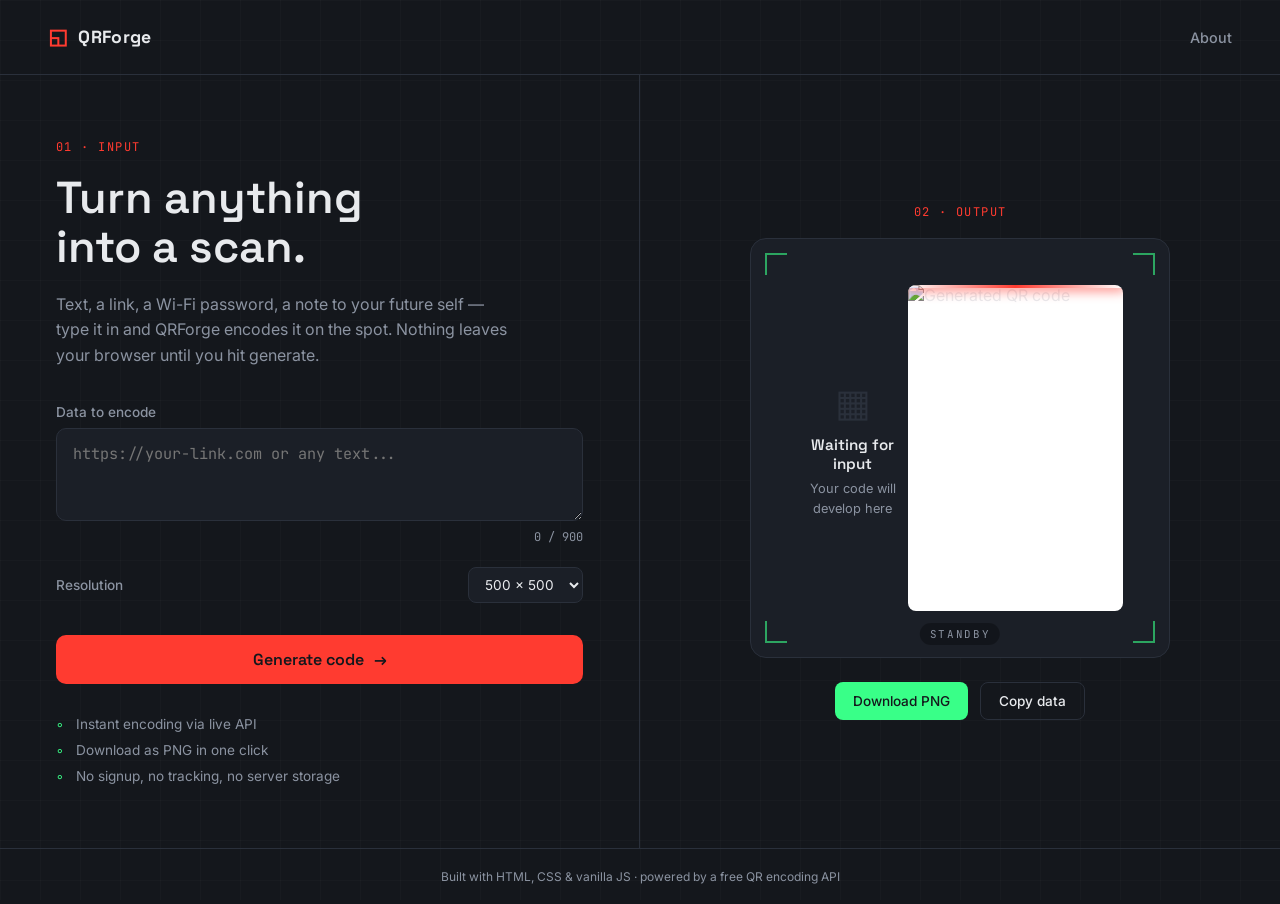
<file: index.html>
<!DOCTYPE html>
<html lang="en">
<head>
<meta charset="UTF-8" />
<meta name="viewport" content="width=device-width, initial-scale=1.0" />
<title>QRForge — Scan Anything Into Being</title>
<link rel="preconnect" href="https://fonts.googleapis.com">
<link href="https://fonts.googleapis.com/css2?family=Space+Grotesk:wght@500;600;700&family=Inter:wght@400;500;600&family=JetBrains+Mono:wght@400;500&display=swap" rel="stylesheet">
<link rel="stylesheet" href="style.css">
</head>
<body>

<div class="grid-overlay" aria-hidden="true"></div>

<header class="topbar">
  <div class="brand">
    <span class="brand-mark">◱</span>
    <span class="brand-name">QRForge</span>
  </div>
  <nav class="topnav">
    <a href="about.html">About</a>
  </nav>
</header>

<main class="console">

  <!-- LEFT: input console -->
  <section class="panel input-panel">
    <p class="eyebrow">01 · INPUT</p>
    <h1>Turn anything<br>into a scan.</h1>
    <p class="lede">Text, a link, a Wi-Fi password, a note to your future self — type it in and QRForge encodes it on the spot. Nothing leaves your browser until you hit generate.</p>

    <form id="qr-form" class="qr-form">
      <label for="qr-input">Data to encode</label>
      <textarea id="qr-input" name="qr-input" rows="3" placeholder="https://your-link.com or any text..." maxlength="900" required></textarea>
      <div class="field-meta">
        <span id="char-count">0 / 900</span>
      </div>

      <div class="options-row">
        <label for="qr-size">Resolution</label>
        <select id="qr-size">
          <option value="300">300 × 300</option>
          <option value="500" selected>500 × 500</option>
          <option value="800">800 × 800</option>
        </select>
      </div>

      <button type="submit" class="generate-btn">
        <span class="btn-label">Generate code</span>
        <span class="btn-icon">→</span>
      </button>
    </form>

    <ul class="feature-list">
      <li>Instant encoding via live API</li>
      <li>Download as PNG in one click</li>
      <li>No signup, no tracking, no server storage</li>
    </ul>
  </section>

  <!-- RIGHT: scanner bed -->
  <section class="panel scanner-panel">
    <p class="eyebrow eyebrow-right">02 · OUTPUT</p>

    <div class="scanner-bed" id="scanner-bed">
      <div class="bed-corner tl"></div>
      <div class="bed-corner tr"></div>
      <div class="bed-corner bl"></div>
      <div class="bed-corner br"></div>

      <div class="bed-content">
        <div class="empty-state" id="empty-state">
          <div class="empty-glyph">▦</div>
          <p>Waiting for input</p>
          <span>Your code will develop here</span>
        </div>

        <div class="qr-wrap" id="qr-wrap" hidden>
          <img id="qr-image" alt="Generated QR code" />
          <div class="laser" id="laser" aria-hidden="true"></div>
        </div>
      </div>

      <div class="bed-readout" id="bed-readout">STANDBY</div>
    </div>

    <div class="output-actions" id="output-actions" hidden>
      <button id="download-btn" class="download-btn">Download PNG</button>
      <button id="copy-btn" class="copy-btn">Copy data</button>
    </div>
  </section>

</main>

<footer class="footer">
  <span>Built with HTML, CSS &amp; vanilla JS · powered by a free QR encoding API</span>
</footer>

<script src="script.js"></script>
</body>
</html>
</file>
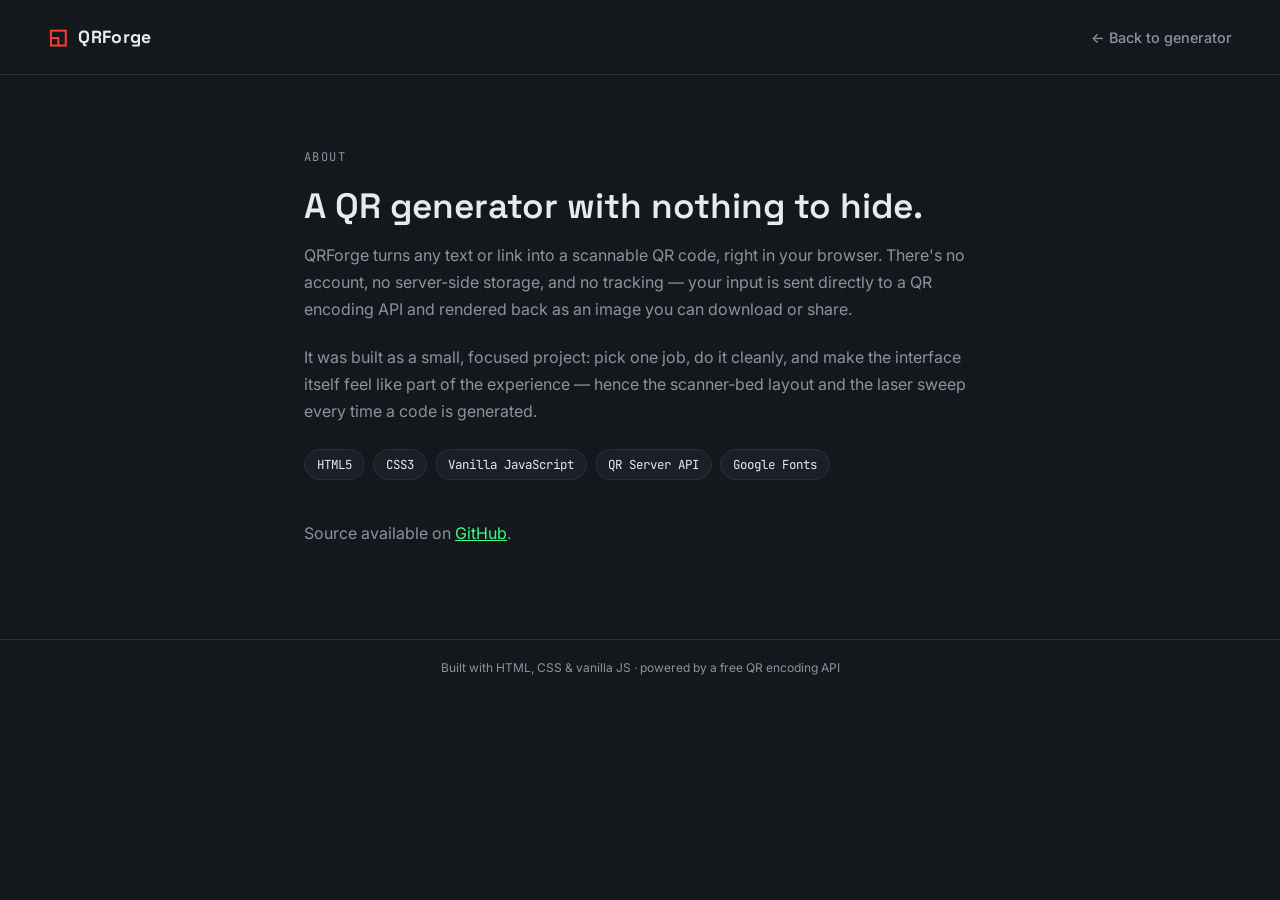
<file: about.html>
<!DOCTYPE html>
<html lang="en">
<head>
<meta charset="UTF-8" />
<meta name="viewport" content="width=device-width, initial-scale=1.0" />
<title>About — QRForge</title>
<link rel="preconnect" href="https://fonts.googleapis.com">
<link href="https://fonts.googleapis.com/css2?family=Space+Grotesk:wght@500;600;700&family=Inter:wght@400;500;600&family=JetBrains+Mono:wght@400;500&display=swap" rel="stylesheet">
<link rel="stylesheet" href="style.css">
<style>
  .about-main {
    position: relative;
    z-index: 1;
    max-width: 720px;
    margin: 0 auto;
    padding: 72px 24px;
  }
  .about-main h1 { font-family: var(--display-font); font-size: 2.2rem; margin-bottom: 8px; }
  .about-main p { color: var(--text-muted); line-height: 1.7; margin-bottom: 20px; }
  .about-main a { color: var(--scan-mint); }
  .stack-list {
    display: flex;
    flex-wrap: wrap;
    gap: 8px;
    padding: 0;
    list-style: none;
    margin: 24px 0 40px;
  }
  .stack-list li {
    font-family: var(--mono-font);
    font-size: 0.78rem;
    color: var(--text);
    background: var(--panel);
    border: 1px solid var(--border);
    padding: 6px 12px;
    border-radius: 20px;
  }
  .back-link { font-family: var(--body-font); font-weight: 500; color: var(--scan-red); text-decoration: none; }
</style>
</head>
<body>

<div class="grid-overlay" aria-hidden="true"></div>

<header class="topbar">
  <div class="brand">
    <span class="brand-mark">◱</span>
    <span class="brand-name">QRForge</span>
  </div>
  <nav class="topnav">
    <a href="index.html">← Back to generator</a>
  </nav>
</header>

<main class="about-main">
  <p class="eyebrow">ABOUT</p>
  <h1>A QR generator with nothing to hide.</h1>
  <p>
    QRForge turns any text or link into a scannable QR code, right in your browser.
    There's no account, no server-side storage, and no tracking — your input is sent
    directly to a QR encoding API and rendered back as an image you can download or share.
  </p>
  <p>
    It was built as a small, focused project: pick one job, do it cleanly, and make the
    interface itself feel like part of the experience — hence the scanner-bed layout and
    the laser sweep every time a code is generated.
  </p>

  <ul class="stack-list">
    <li>HTML5</li>
    <li>CSS3</li>
    <li>Vanilla JavaScript</li>
    <li>QR Server API</li>
    <li>Google Fonts</li>
  </ul>

  <p>
    Source available on
    <a href="https://github.com/rattaneshguleria" target="_blank" rel="noopener">GitHub</a>.
  </p>
</main>

<footer class="footer">
  <span>Built with HTML, CSS &amp; vanilla JS · powered by a free QR encoding API</span>
</footer>

</body>
</html>
</file>
<file: style.css>
:root {
  --bg: #14171c;
  --panel: #1b1f27;
  --panel-raised: #21262f;
  --border: #2a303b;
  --text: #e8eaed;
  --text-muted: #8b93a1;
  --scan-red: #ff3b30;
  --scan-mint: #39ff88;
  --display-font: 'Space Grotesk', sans-serif;
  --body-font: 'Inter', sans-serif;
  --mono-font: 'JetBrains Mono', monospace;
}

* { box-sizing: border-box; }

html { scroll-behavior: smooth; }

body {
  margin: 0;
  background: var(--bg);
  color: var(--text);
  font-family: var(--body-font);
  min-height: 100vh;
  position: relative;
  overflow-x: hidden;
}

@media (prefers-reduced-motion: reduce) {
  * { animation-duration: 0.001ms !important; animation-iteration-count: 1 !important; transition-duration: 0.001ms !important; }
}

/* faint grid backdrop */
.grid-overlay {
  position: fixed;
  inset: 0;
  pointer-events: none;
  background-image:
    linear-gradient(to right, rgba(255,255,255,0.02) 1px, transparent 1px),
    linear-gradient(to bottom, rgba(255,255,255,0.02) 1px, transparent 1px);
  background-size: 40px 40px;
  z-index: 0;
}

/* ---------- topbar ---------- */
.topbar {
  position: relative;
  z-index: 2;
  display: flex;
  align-items: center;
  justify-content: space-between;
  padding: 24px 48px;
  border-bottom: 1px solid var(--border);
}

.brand {
  display: flex;
  align-items: center;
  gap: 10px;
  font-family: var(--display-font);
  font-weight: 700;
  font-size: 1.1rem;
  letter-spacing: 0.02em;
}

.brand-mark {
  color: var(--scan-red);
  font-size: 1.3rem;
}

.topnav a {
  color: var(--text-muted);
  text-decoration: none;
  font-size: 0.9rem;
  font-weight: 500;
  transition: color 0.2s ease;
}

.topnav a:hover,
.topnav a:focus-visible {
  color: var(--text);
}

/* ---------- console layout ---------- */
.console {
  position: relative;
  z-index: 1;
  display: grid;
  grid-template-columns: 1fr 1fr;
  min-height: calc(100vh - 130px);
}

@media (max-width: 900px) {
  .console { grid-template-columns: 1fr; }
}

.panel {
  padding: 64px 56px;
  display: flex;
  flex-direction: column;
  justify-content: center;
}

.input-panel {
  border-right: 1px solid var(--border);
}

@media (max-width: 900px) {
  .input-panel { border-right: none; border-bottom: 1px solid var(--border); }
}

.eyebrow {
  font-family: var(--mono-font);
  font-size: 0.75rem;
  letter-spacing: 0.12em;
  color: var(--scan-red);
  margin: 0 0 18px;
}

.eyebrow-right { text-align: center; }

h1 {
  font-family: var(--display-font);
  font-size: clamp(2rem, 4vw, 2.8rem);
  line-height: 1.1;
  margin: 0 0 20px;
  font-weight: 600;
}

.lede {
  color: var(--text-muted);
  font-size: 1rem;
  line-height: 1.6;
  max-width: 46ch;
  margin: 0 0 36px;
}

/* ---------- form ---------- */
.qr-form {
  display: flex;
  flex-direction: column;
  gap: 8px;
}

.qr-form label {
  font-size: 0.85rem;
  font-weight: 500;
  color: var(--text-muted);
}

#qr-input {
  background: var(--panel);
  border: 1px solid var(--border);
  border-radius: 10px;
  padding: 14px 16px;
  color: var(--text);
  font-family: var(--mono-font);
  font-size: 0.95rem;
  resize: vertical;
  min-height: 90px;
  transition: border-color 0.2s ease;
}

#qr-input:focus-visible {
  outline: none;
  border-color: var(--scan-red);
}

.field-meta {
  display: flex;
  justify-content: flex-end;
  margin-bottom: 14px;
}

#char-count {
  font-family: var(--mono-font);
  font-size: 0.75rem;
  color: var(--text-muted);
}

.options-row {
  display: flex;
  align-items: center;
  justify-content: space-between;
  margin-bottom: 24px;
}

.options-row label {
  margin: 0;
}

#qr-size {
  background: var(--panel);
  border: 1px solid var(--border);
  color: var(--text);
  border-radius: 8px;
  padding: 8px 12px;
  font-family: var(--body-font);
  font-size: 0.85rem;
}

.generate-btn {
  display: flex;
  align-items: center;
  justify-content: center;
  gap: 10px;
  background: var(--scan-red);
  color: #14171c;
  border: none;
  border-radius: 10px;
  padding: 14px 20px;
  font-family: var(--display-font);
  font-weight: 600;
  font-size: 1rem;
  cursor: pointer;
  transition: transform 0.15s ease, box-shadow 0.15s ease;
}

.generate-btn:hover {
  transform: translateY(-1px);
  box-shadow: 0 8px 24px rgba(255, 59, 48, 0.25);
}

.generate-btn:focus-visible {
  outline: 2px solid var(--scan-mint);
  outline-offset: 3px;
}

.btn-icon {
  transition: transform 0.2s ease;
}

.generate-btn:hover .btn-icon {
  transform: translateX(3px);
}

.feature-list {
  list-style: none;
  padding: 0;
  margin: 32px 0 0;
  display: flex;
  flex-direction: column;
  gap: 10px;
}

.feature-list li {
  font-size: 0.85rem;
  color: var(--text-muted);
  padding-left: 20px;
  position: relative;
}

.feature-list li::before {
  content: "◦";
  position: absolute;
  left: 0;
  color: var(--scan-mint);
}

/* ---------- scanner bed ---------- */
.scanner-panel {
  align-items: center;
}

.scanner-bed {
  position: relative;
  width: 100%;
  max-width: 420px;
  aspect-ratio: 1 / 1;
  background: var(--panel);
  border: 1px solid var(--border);
  border-radius: 16px;
  display: flex;
  align-items: center;
  justify-content: center;
  overflow: hidden;
}

.bed-corner {
  position: absolute;
  width: 22px;
  height: 22px;
  border: 2px solid var(--scan-mint);
  opacity: 0.6;
}

.bed-corner.tl { top: 14px; left: 14px; border-right: none; border-bottom: none; }
.bed-corner.tr { top: 14px; right: 14px; border-left: none; border-bottom: none; }
.bed-corner.bl { bottom: 14px; left: 14px; border-right: none; border-top: none; }
.bed-corner.br { bottom: 14px; right: 14px; border-left: none; border-top: none; }

.bed-content {
  position: relative;
  width: 78%;
  height: 78%;
  display: flex;
  align-items: center;
  justify-content: center;
}

.empty-state {
  text-align: center;
  color: var(--text-muted);
}

.empty-glyph {
  font-size: 2.4rem;
  color: var(--border);
  margin-bottom: 10px;
}

.empty-state p {
  margin: 0 0 4px;
  font-family: var(--display-font);
  font-weight: 600;
  color: var(--text);
  font-size: 0.95rem;
}

.empty-state span {
  font-size: 0.8rem;
}

.qr-wrap {
  position: relative;
  width: 100%;
  height: 100%;
  display: flex;
  align-items: center;
  justify-content: center;
  border-radius: 8px;
  overflow: hidden;
  background: #fff;
  animation: develop 0.5s ease forwards;
}

@keyframes develop {
  from { opacity: 0; filter: brightness(2); }
  to { opacity: 1; filter: brightness(1); }
}

#qr-image {
  width: 100%;
  height: 100%;
  object-fit: contain;
  display: block;
}

.laser {
  position: absolute;
  left: 0;
  right: 0;
  height: 3px;
  background: linear-gradient(90deg, transparent, var(--scan-red), transparent);
  box-shadow: 0 0 12px 2px rgba(255, 59, 48, 0.8);
  top: 0;
  animation: sweep 1.1s cubic-bezier(0.4, 0, 0.2, 1) 1;
}

@keyframes sweep {
  0% { top: 0%; opacity: 0; }
  10% { opacity: 1; }
  90% { opacity: 1; }
  100% { top: 100%; opacity: 0; }
}

.bed-readout {
  position: absolute;
  bottom: 12px;
  left: 50%;
  transform: translateX(-50%);
  font-family: var(--mono-font);
  font-size: 0.68rem;
  letter-spacing: 0.15em;
  color: var(--text-muted);
  background: rgba(0,0,0,0.3);
  padding: 4px 10px;
  border-radius: 20px;
}

.bed-readout.ready {
  color: var(--scan-mint);
}

.output-actions {
  display: flex;
  gap: 12px;
  margin-top: 24px;
}

.download-btn,
.copy-btn {
  font-family: var(--body-font);
  font-weight: 500;
  font-size: 0.85rem;
  padding: 10px 18px;
  border-radius: 8px;
  cursor: pointer;
  transition: all 0.15s ease;
}

.download-btn {
  background: var(--scan-mint);
  color: #14171c;
  border: none;
}

.download-btn:hover { transform: translateY(-1px); }

.copy-btn {
  background: transparent;
  color: var(--text);
  border: 1px solid var(--border);
}

.copy-btn:hover { border-color: var(--text-muted); }

.copy-btn.copied {
  border-color: var(--scan-mint);
  color: var(--scan-mint);
}

/* ---------- footer ---------- */
.footer {
  position: relative;
  z-index: 1;
  text-align: center;
  padding: 20px;
  font-size: 0.75rem;
  color: var(--text-muted);
  border-top: 1px solid var(--border);
}
</file>
